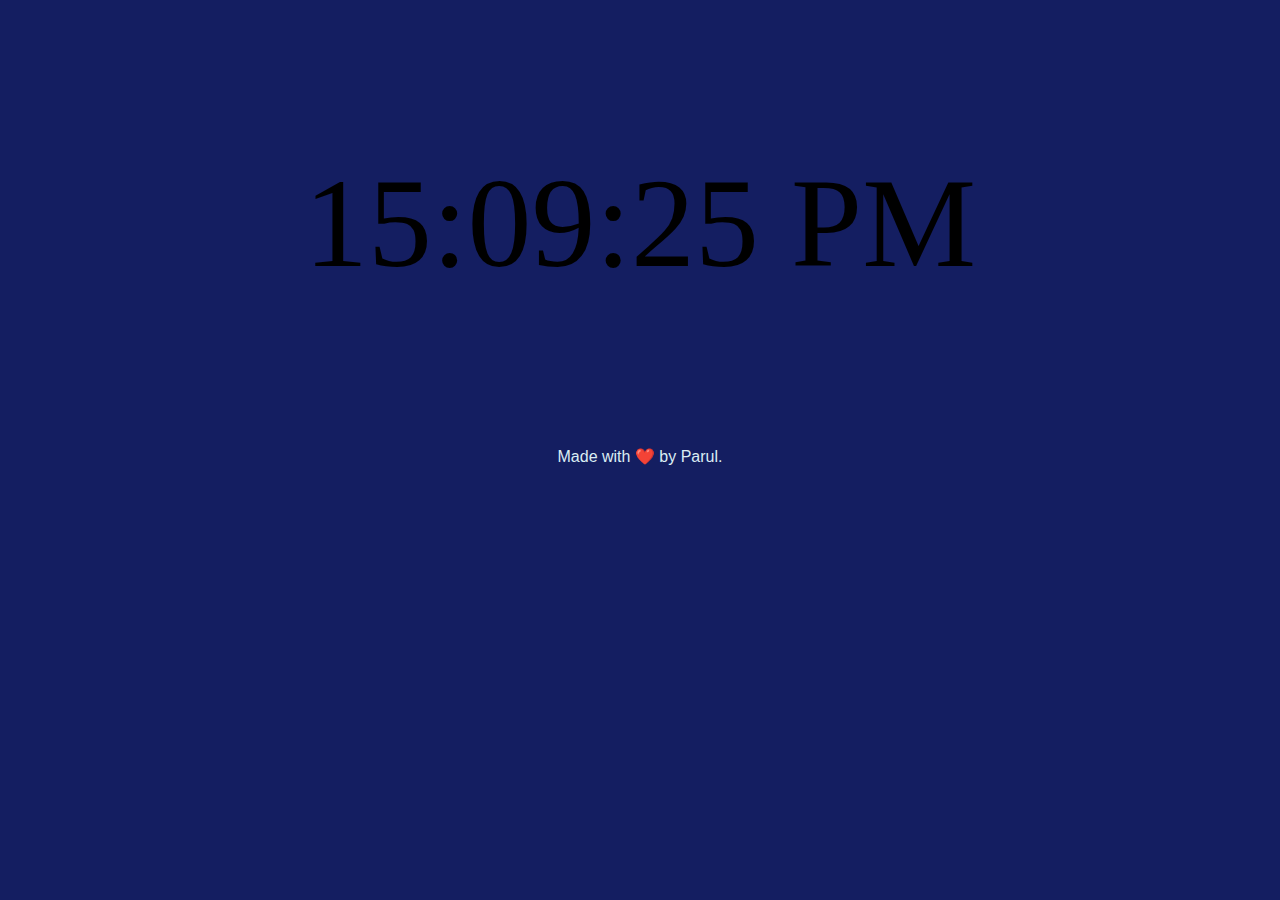
<file: Clock/index.html>
<!DOCTYPE html>
<html lang="en">
<head>
    <meta charset="UTF-8">
    <meta http-equiv="X-UA-Compatible" content="IE=edge">
    <meta name="viewport" content="width=device-width, initial-scale=1.0">
    <link rel="stylesheet" href="style.css">
    <title>Clock</title>
</head>
<body>
    <div id="clock"></div>
    <footer>
        Made with ❤️ by Parul.
    </footer>
    <script src="index.js"></script>
</body>
</html>
</file>
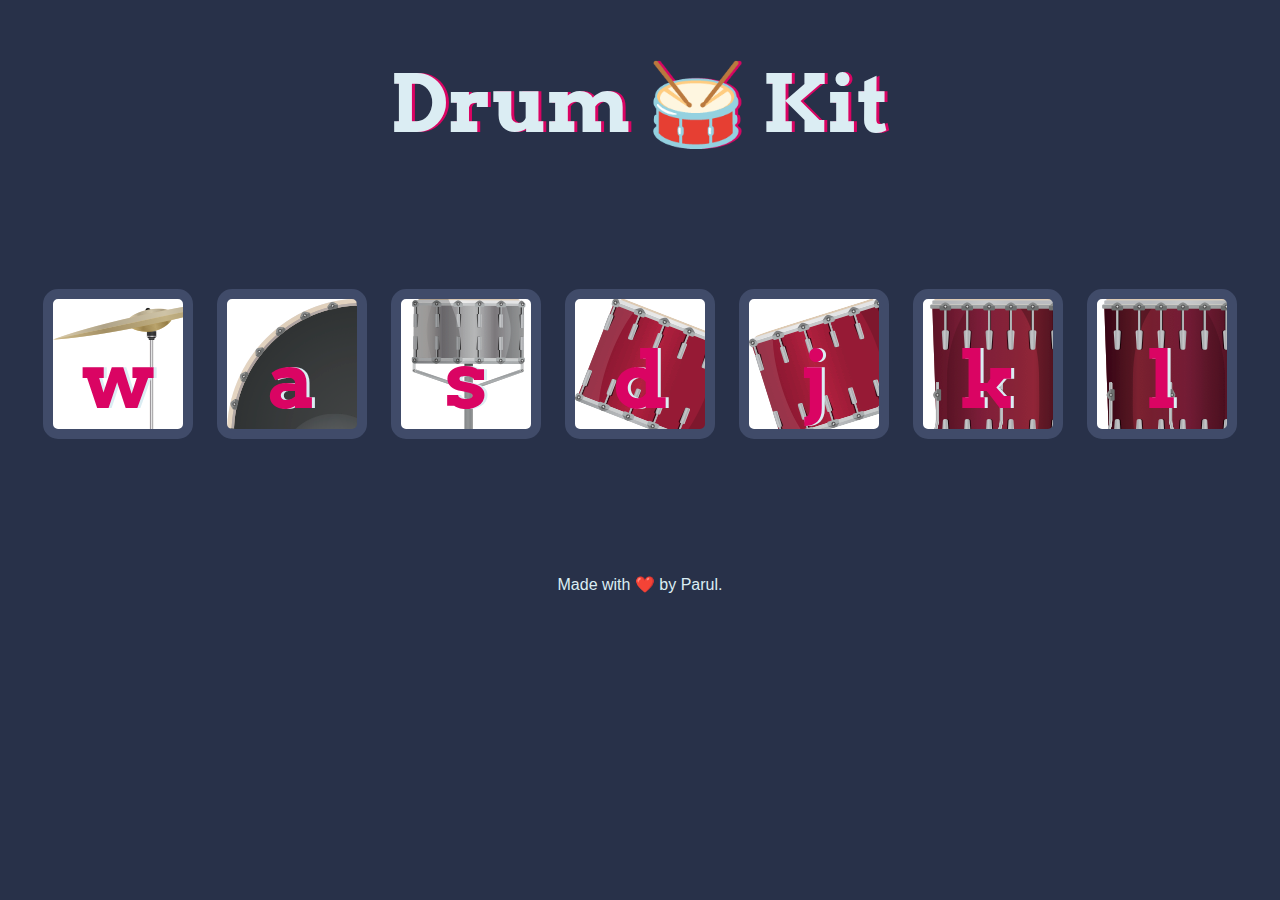
<file: Drum Kit/index.html>
<!DOCTYPE html>
<html lang="en" dir="ltr">

<head>
  <meta charset="utf-8">
  <title>Drum Kit</title>
  <link rel="stylesheet" href="styles.css">
  <link href="https://fonts.googleapis.com/css?family=Arvo" rel="stylesheet">
</head>

<body>

  <h1 id="title">Drum 🥁 Kit</h1>
  <div class="set">
    <button class="w drum">w</button>
    <button class="a drum">a</button>
    <button class="s drum">s</button>
    <button class="d drum">d</button>
    <button class="j drum">j</button>
    <button class="k drum">k</button>
    <button class="l drum">l</button>
  </div>


  <footer>
    Made with ❤️ by Parul.
  </footer>
  <script src="index.js"></script>
</body>

</html>
</file>
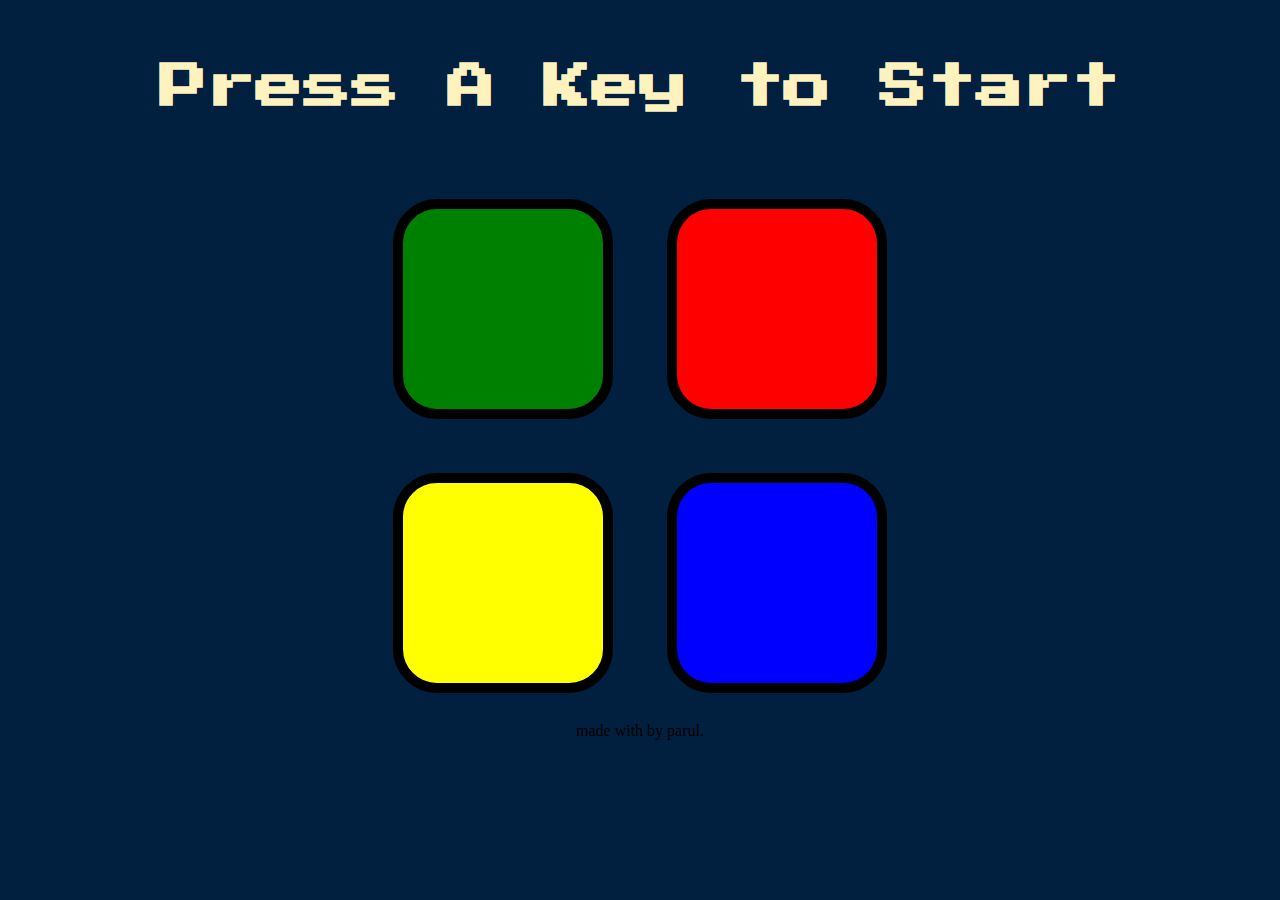
<file: Simon Game Challenge Starting Files/index.html>
<!DOCTYPE html>
<html lang="en" dir="ltr">

<head>
  <meta charset="utf-8">
  <title>Simon</title>
  <link rel="stylesheet" href="styles.css">
  <link href="https://fonts.googleapis.com/css?family=Press+Start+2P" rel="stylesheet">
</head>

<body>
  <h1 id="level-title">Press A Key to Start</h1>
  <div class="container">
    <div lass="row">

      <div type="button" id="green" class="btn green">

      </div>

      <div type="button" id="red" class="btn red">

      </div>
    </div>

    <div class="row">

      <div type="button" id="yellow" class="btn yellow">

      </div>
      <div type="button" id="blue" class="btn blue">

      </div>

    </div>

  </div>
  <footer>
    made with by parul.
  </footer>
<script src="https://code.jquery.com/jquery-3.6.0.js" integrity="sha256-H+K7U5CnXl1h5ywQfKtSj8PCmoN9aaq30gDh27Xc0jk=" crossorigin="anonymous"></script>
<script src="game.js"></script>
</body>

</html>
</file>
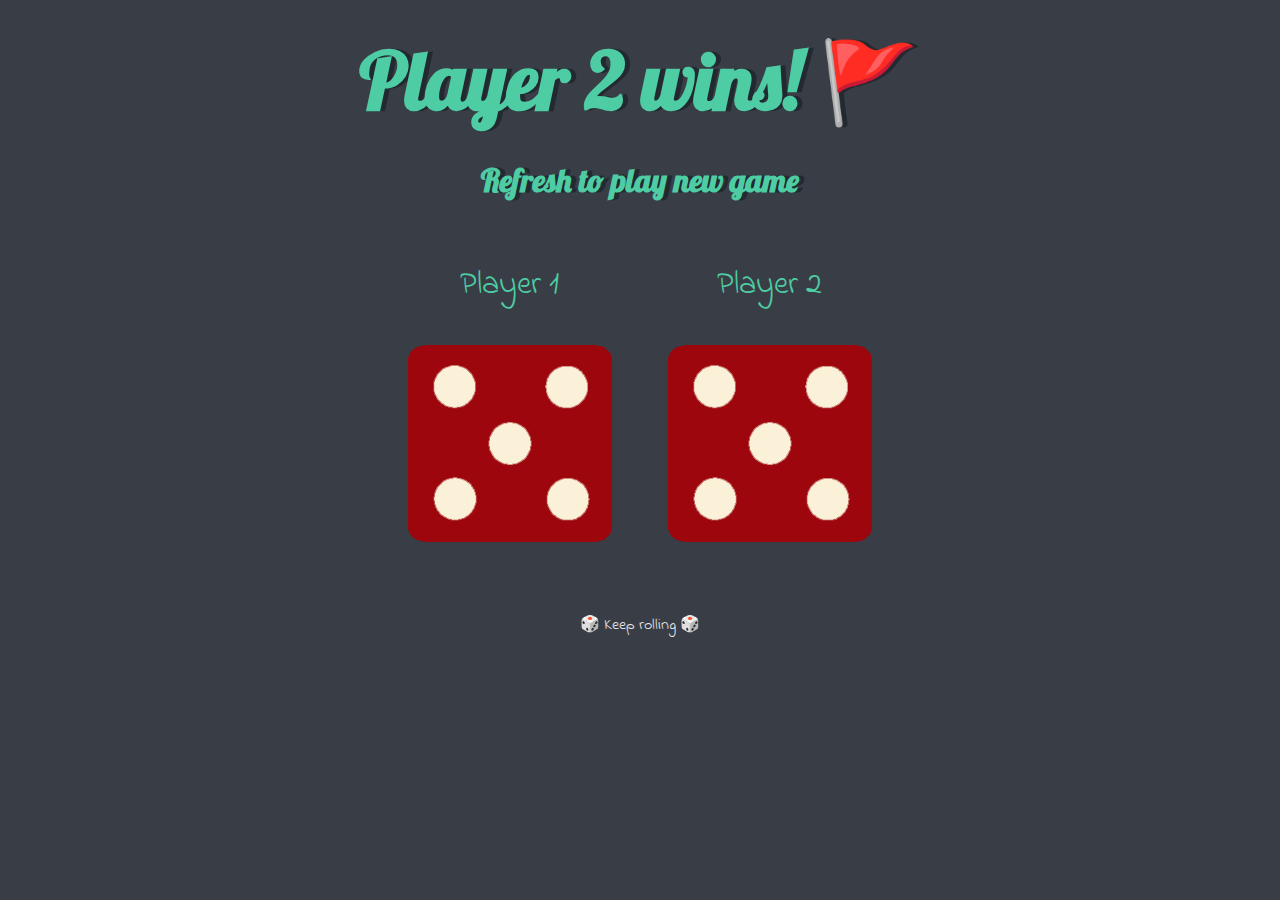
<file: Dice Challenge/dicee.html>
<!DOCTYPE html>
<html lang="en" dir="ltr">
  <head>
    <meta charset="utf-8">
    <title>Dicee</title>
    <link rel="stylesheet" href="styles.css">
    <link href="https://fonts.googleapis.com/css?family=Indie+Flower|Lobster" rel="stylesheet">

  </head>
  <body>

    <div class="container">
      <h1>Refresh Me</h1>
      <h2>Refresh to play new game</h2>


      <div class="dice">
        <p>Player 1</p>
        <img class="img1" src="images/dice6.png">
      </div>
      <div class="dice">
        <p>Player 2</p>
        <img class="img2" src="images/dice6.png">
      </div>

    </div>


  </body>

  <footer>
    🎲 Keep rolling 🎲 
  </footer>
  <script src="index.js"></script>
</html>
</file>
<file: Clock/style.css>
*{
    margin: 0;
    padding: 0;
    box-sizing: border-box;
}
body{
    background-color: #141E61;
    text-align: center;
}

#clock{
    /* text-shadow: #e0e0e0 1px 1px 0; */
    font-size: 10vw;
    text-align: center;
    margin: 150px auto;

}
footer {
    color: #DBEDF3;
    font-family: sans-serif;
  }
</file>
<file: Drum Kit/styles.css>
body {
  text-align: center;
  background-color: #283149;
}

h1 {
  font-size: 5rem;
  color: #DBEDF3;
  font-family: "Arvo", cursive;
  text-shadow: 3px 0 #DA0463;

}

footer {
  color: #DBEDF3;
  font-family: sans-serif;
}

.w {
  background-image: url("images/crash.png");

}

.a {
  background-image: url("images/kick.png");
}

.s {
  background-image: url("images/snare.png");
}

.d {
  background-image: url("images/tom1.png");
}

.j {
  background-image: url("images/tom2.png");
}

.k {
  background-image: url("images/tom3.png");      
}

.l {
  background-image: url("images/tom4.png");
}

.set {
  margin: 10% auto;
}

.game-over {
  background-color: red;
  opacity: 0.8;
}

.pressed {
  box-shadow: 0 3px 4px 0 #DBEDF3;
  opacity: 0.5;
}

.red {
  color: red;
}

.drum {
  outline: none;
  border: 10px solid #404B69;
  font-size: 5rem;
  font-family: 'Arvo', cursive;
  line-height: 2;
  font-weight: 900;
  color: #DA0463;
  text-shadow: 3px 0 #DBEDF3;
  border-radius: 15px;
  display: inline-block;
  width: 150px;
  height: 150px;
  text-align: center;
  margin: 10px;
  background-color: white;
}
</file>
<file: Simon Game Challenge Starting Files/styles.css>
body {
  text-align: center;
  background-color: #011F3F;
}

#level-title {
  font-family: 'Press Start 2P', cursive;
  font-size: 3rem;
  margin:  5%;
  color: #FEF2BF;
}

.container {
  display: block;
  width: 50%;
  margin: auto;

}

.btn {
  margin: 25px;
  display: inline-block;
  height: 200px;
  width: 200px;
  border: 10px solid black;
  border-radius: 20%;
}

.game-over {
  background-color: red;
  opacity: 0.8;
}

.red {
  background-color: red;
}

.green {
  background-color: green;
}

.blue {
  background-color: blue;
}

.yellow {
  background-color: yellow;
}

.pressed {
  box-shadow: 0 0 20px white;
  background-color: grey;
}
</file>
<file: Dice Challenge/styles.css>
.container {
  width: 70%;
  margin: auto;
  text-align: center;
}

.dice {
  text-align: center;
  display: inline-block;

}

body {
  background-color: #393E46;
}

h1, h2 {
  margin: 30px;
  font-family: 'Lobster', cursive;
  text-shadow: 5px 0 #232931;
  font-size: 5rem;
  color: #4ECCA3;
}
h2{
  font-size: 2rem; 
}
p {
  font-size: 2rem;
  color: #4ECCA3;
  font-family: 'Indie Flower', cursive;
}

img {
  width: 80%;
}

footer {
  margin-top: 5%;
  color: #EEEEEE;
  text-align: center;
  font-family: 'Indie Flower', cursive;

}
</file>
